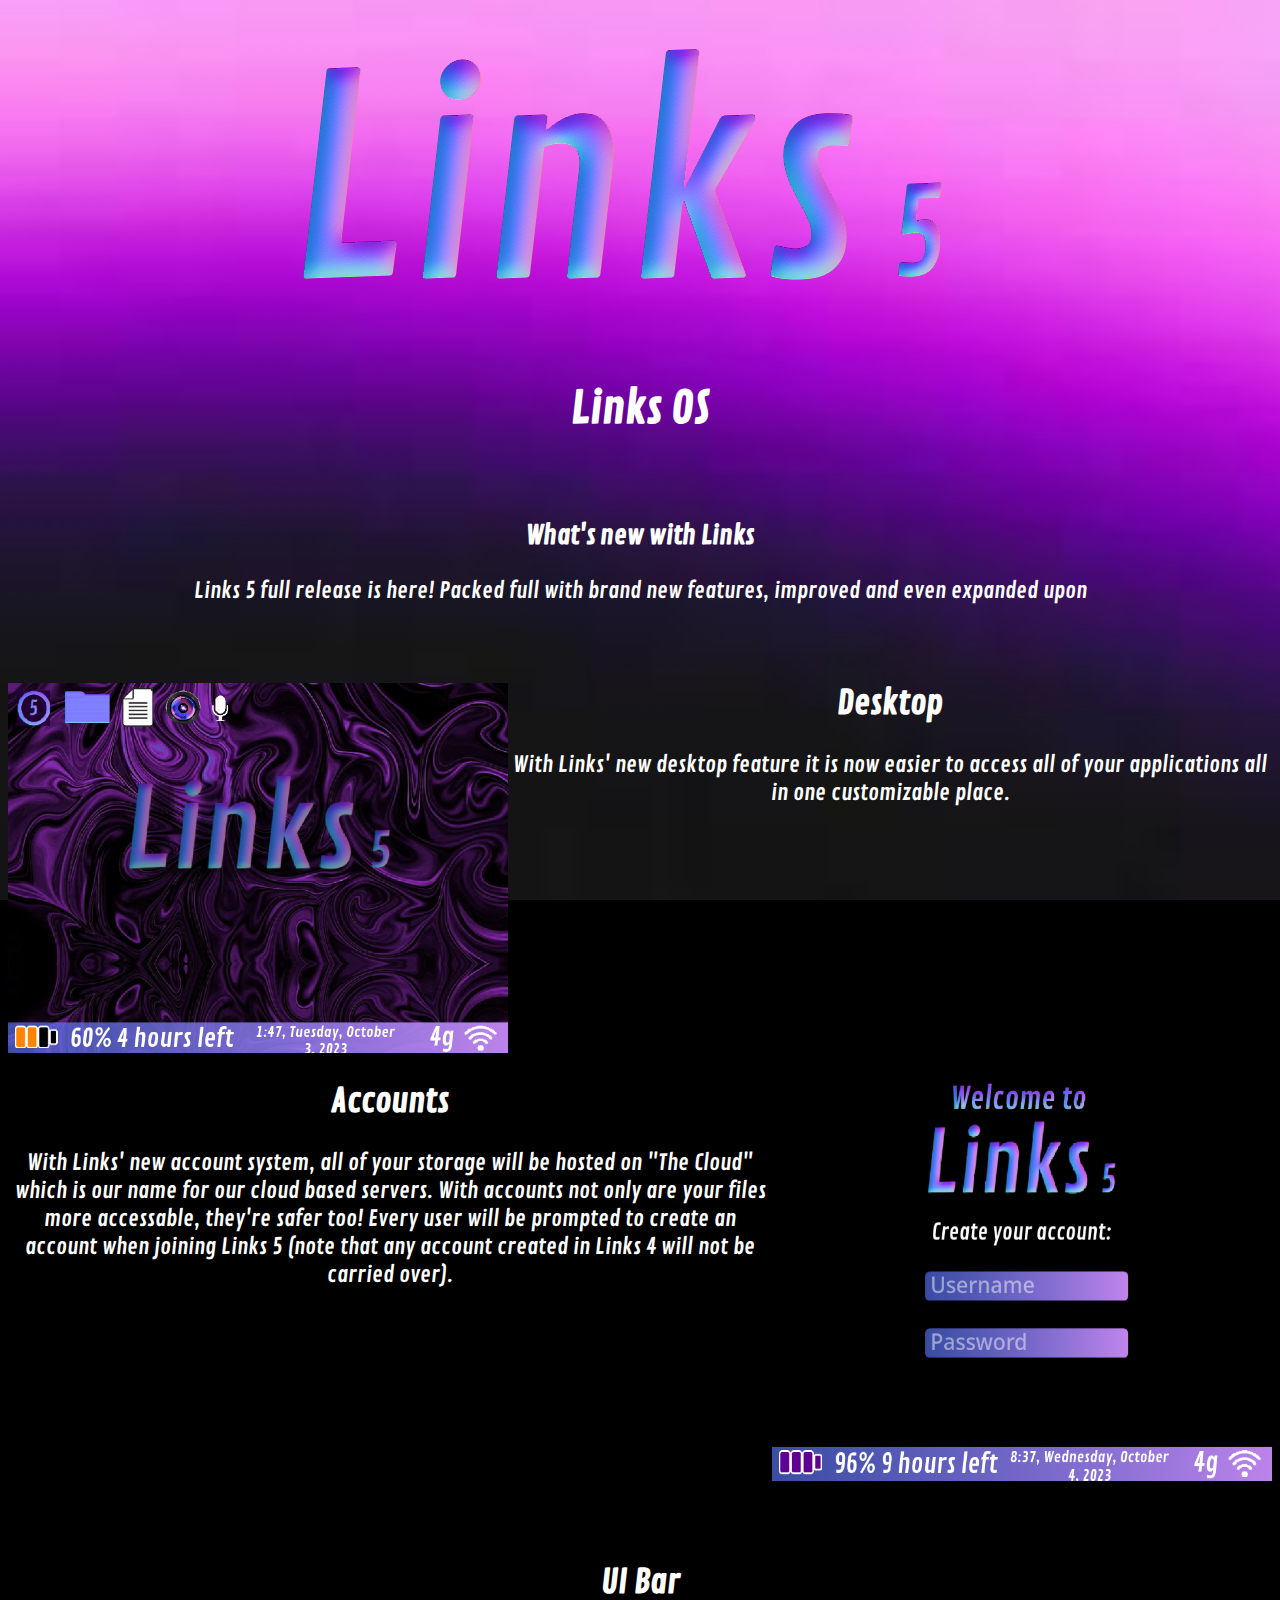
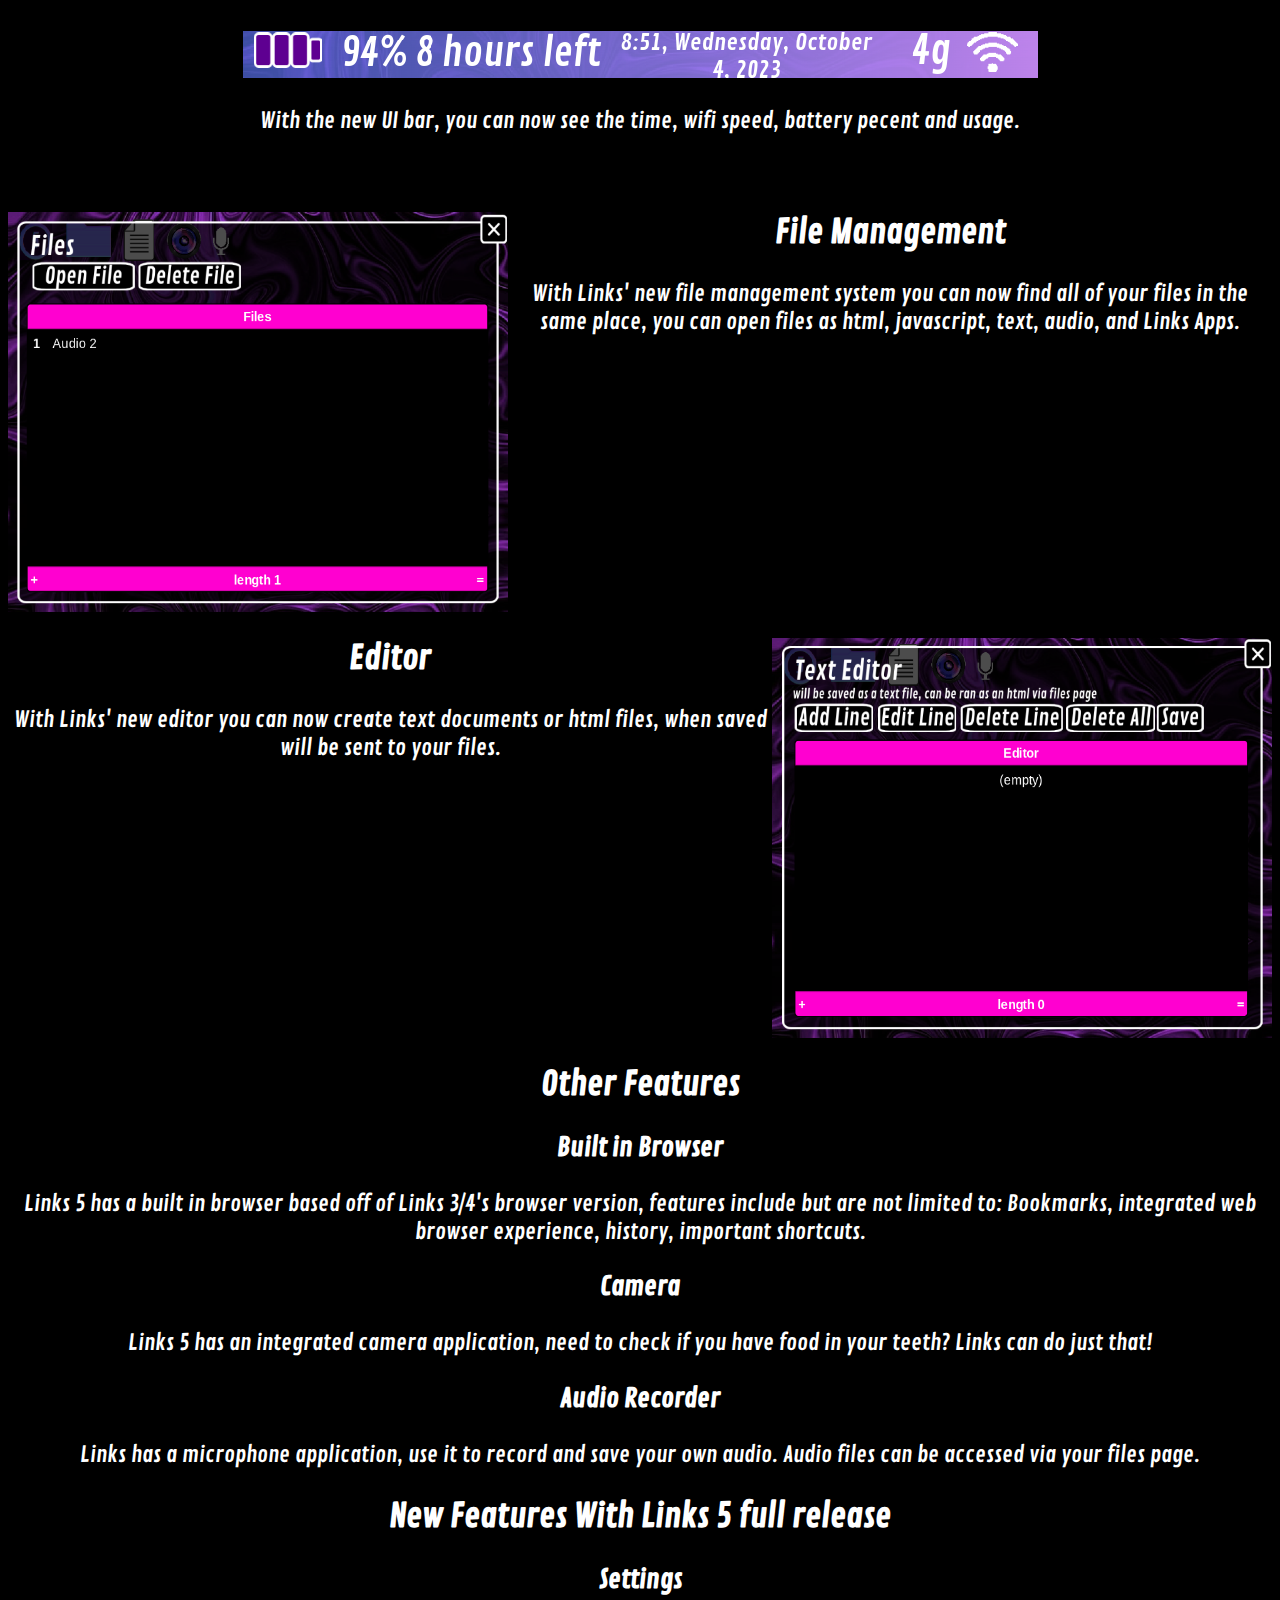
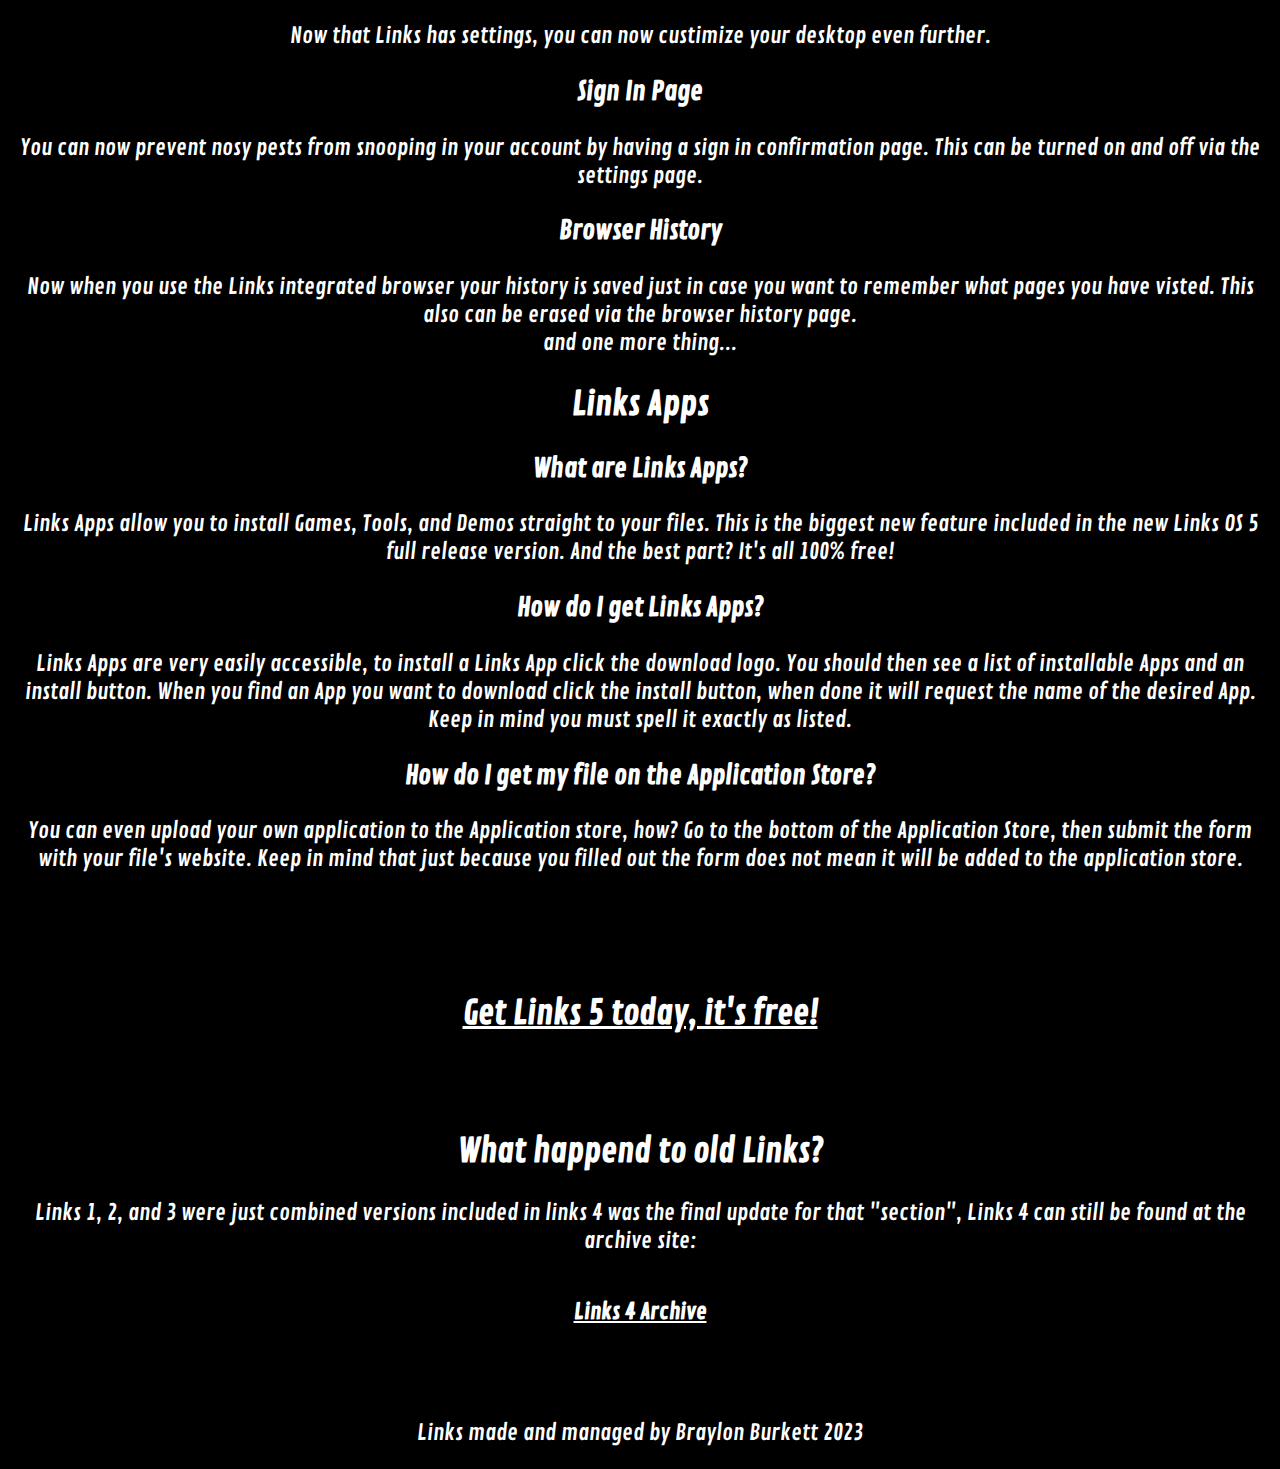
<file: index.html>
<!DOCTYPE html>
<html>
<head>
<link href='https://fonts.googleapis.com/css?family=Contrail One' rel='stylesheet'>
<style>

a:link, a:visited {
  background-color: #f44336;
  color: white;
  padding: 14px 25px;
  text-align: center;
  text-decoration: underline;
  display: inline-block;
}

a:hover, a:active {
  background-color: purple;
  text-decoration: underline;
}


  
a:link {
  color: white;
  background-color: transparent;
  text-decoration: underline;
}

a:visited {
  color: pink;
  background-color: transparent;
  text-decoration: underline;
}

a:hover {
  color: purple;
  background-color: transparent;
  text-decoration: underline;
}

a:active {
  color: white;
  background-color: transparent;
  text-decoration: underline;
}
  
body {
    font-family: 'Contrail One';font-size: 22px;
     background-image: url('image.jpeg');
  background-repeat: no-repeat;
  background-attachment: fixed;
  background-size: cover;
}
</style>
</head>
<body style ="background-color: black;">
  
  <center><img src="Links.png" alt="Links Banner";width:500px;height:200px;"></center>
<center><h1 style="color:white;">Links OS</h1></center>
  <br>
<center><h3 style="color:white;">What's new with Links</h3></center>
<center><p style="color:white;">Links 5 full release is here! Packed full with brand new features, improved and even expanded upon</p></center>
  <br>

  <center><h2 style="color:white;">
<img src="desktop.png" alt="Desktop" style="float:left;width:500px;height:370px;">
Desktop
</h2></center>
   <center><p style="color:white;">With Links' new desktop feature it is now easier to access all of your applications all in one customizable place.</p></center>
  <br>
  <br>
  <br>
  <br>
  <br>
  <br>
  <br>
  <br>
  <center><h2 style="color:white;">
<img src="signin.png" alt="Sign in Page" style="float:right;width:500px;height:400px;">
Accounts
</h2></center>
   <center><p style="color:white;">With Links' new account system, all of your storage will be hosted on "The Cloud" which is our name for our cloud based servers. With accounts not only are your files more accessable, they're safer too! Every user will be prompted to create an account when joining Links 5 (note that any account created in Links 4 will not be carried over).</p></center>
  <br>
  <br>
  <br>
  <br>
  <br>
  <br>
  <br>
  <br>
  <center><h2 style="color:white;">UI Bar</h2></center>
  <center><img src="uibar.png" alt="UI Bar";width:500px;height:50px;"></center>
  <center><p style="color:white;">With the new UI bar, you can now see the time, wifi speed, battery pecent and usage.</p></center>
  <br>
  <center><h2 style="color:white;">
<img src="files.png" alt="File System" style="float:left;width:500px;height:400px;">
File Management</h2></center>
   <center><p style="color:white;">With Links' new file management system you can now find all of your files in the same place, you can open files as html, javascript, text, audio, and Links Apps.</p></center>
  <br>
  <br>
  <br>
  <br>
  <br>
  <br>
  <br>
  <br>
  <br>
  
  <center><h2 style="color:white;">
<img src="editor.png" alt="Editor" style="float:right;width:500px;height:400px;">
Editor
</h2></center>
   <center><p style="color:white;">With Links' new editor you can now create text documents or html files, when saved will be sent to your files.</p></center>
  <br>
  <br>
  <br>
  <br>
  <br>
  <br>
  <br>
  <br>
  <br>
  <center><h2 style="color:white;">Other Features</h2></center>
  
  <center><h3 style="color:white;">Built in Browser</h3></center>
  <center><p style="color:white;">Links 5 has a built in browser based off of Links 3/4's browser version, features include but are not limited to: Bookmarks, integrated web browser experience, history, important shortcuts.</p></center>
  <center><h3 style="color:white;">Camera</h3></center>
  <center><p style="color:white;">Links 5 has an integrated camera application, need to check if you have food in your teeth? Links can do just that!</p></center>
  <center><h3 style="color:white;"></h3></center>
  <center><h3 style="color:white;">Audio Recorder</h3></center>
  <center><p style="color:white;">Links has a microphone application, use it to record and save your own audio. Audio files can be accessed via your files page.</p></center>
  
  <center><h2 style="color:white;">New Features With Links 5 full release</h2></center>
  <center><h3 style="color:white;">Settings</h3></center>
  <center><p style="color:white;">Now that Links has settings, you can now custimize your desktop even further.</p></center>
  <center><h3 style="color:white;">Sign In Page</h3></center>
  <center><p style="color:white;">You can now prevent nosy pests from snooping in your account by having a sign in confirmation page. This can be turned on and off via the settings page.</p></center>
  <center><h3 style="color:white;">Browser History</h3></center>
  <center><p style="color:white;">Now when you use the Links integrated browser your history is saved just in case you want to remember what pages you have visted. This also can be erased via the browser history page.<br>and one more thing...</p></center>
  <center><h2 style="color:white;">Links Apps</h2></center>
  <center><h3 style="color:white;">What are Links Apps?</h3></center>
  <center><p style="color:white;">Links Apps allow you to install Games, Tools, and Demos straight to your files. This is the biggest new feature included in the new Links OS 5 full release version. And the best part? It's all 100% free!</p></center>
  <center><h3 style="color:white;">How do I get Links Apps?</h3></center>
  <center><p style="color:white;">Links Apps are very easily accessible, to install a Links App click the download logo. You should then see a list of installable Apps and an install button. When you find an App you want to download click the install button, when done it will request the name of the desired App. Keep in mind you must spell it exactly as listed.</p></center>
  <center><h3 style="color:white;">How do I get my file on the Application Store?</h3></center>
  <center><p style="color:white;">You can even upload your own application to the Application store, how? Go to the bottom of the Application Store, then submit the form with your file's website. Keep in mind that just because you filled out the form does not mean it will be added to the application store.</p></center>
  
  <br>
  <br>


  
  <center><h2 style="color:white;"><a href="get.html">Get Links 5 today, it's free!</a></h2></center>
  <br>
  <center><h2 style="color:white;">What happend to old Links?</h2></center>
  <center><p style="color:white;">Links 1, 2, and 3 were just combined versions included in links 4 was the final update for that "section", Links 4 can still be found at the archive site:</p></center>
  <center><h4 style="color:white;"><a href="links6.github.io">Links 4 Archive</a></h4></center>
  <br>

  
  <center><p style="color:white;">Links made and managed by Braylon Burkett 2023</p></center>

</body>
</html>
</file>
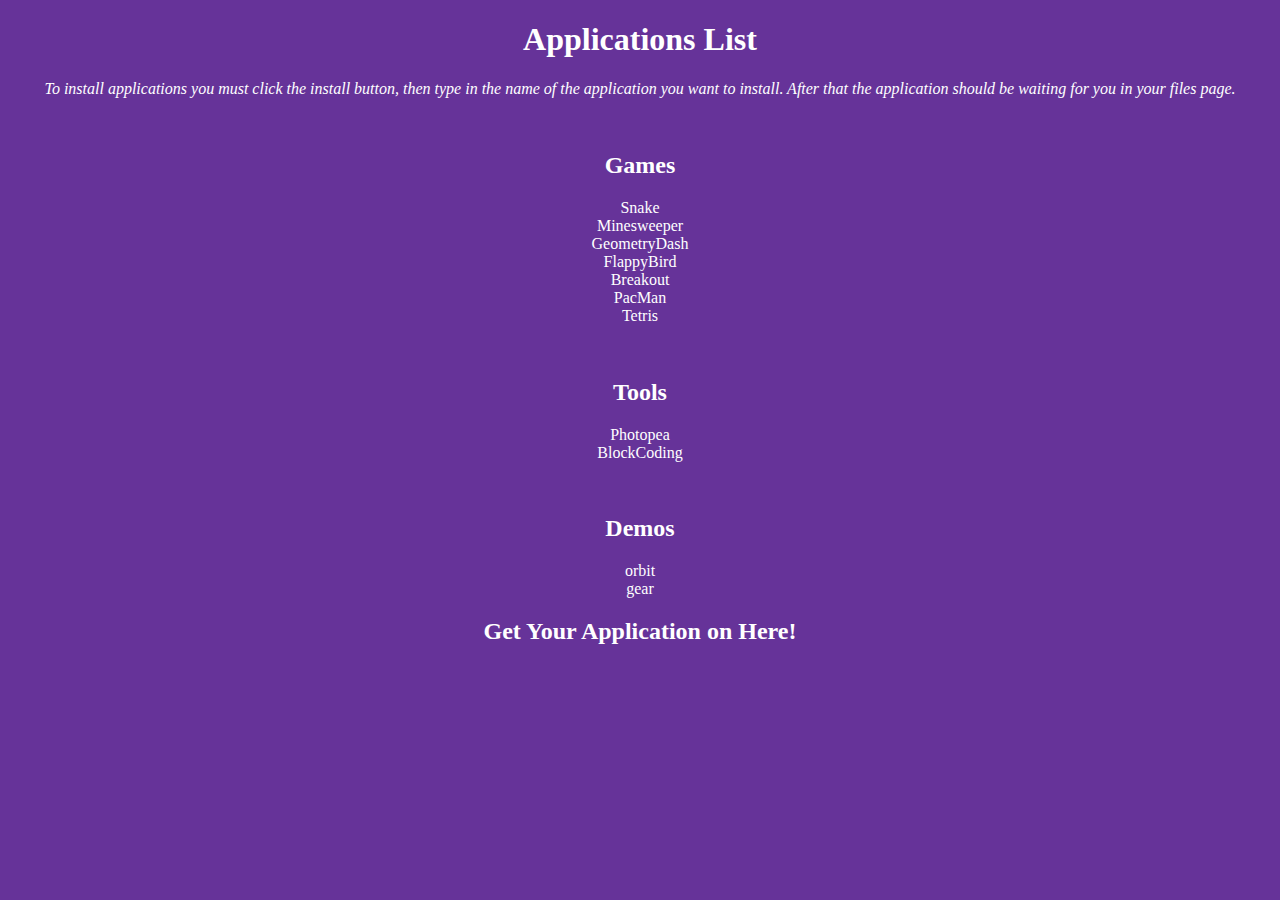
<file: applications.html>
<!DOCTYPE html>
<html>

<head>
  <meta charset="utf-8">
  <meta name="viewport" content="width=device-width">
  <title>Applications</title>
  <link href='https://fonts.googleapis.com/css?family=Contrail One' rel='stylesheet'>
</head>

<body style="background-color:rebeccapurple;">

  <center><h1 style="color: white">Applications List</h1></center>
  <center><p style="color: white"><i>To install applications you must click the install button, then type in the name of the application you want to install. After that the application should be waiting for you in your files page.</i></p></center>
  <br>
  <center><h2 style="color: white">Games</h2></center>
  <center><p style="color: white">Snake<br>Minesweeper<br>GeometryDash<br>FlappyBird<br>Breakout<br>PacMan<br>Tetris</p></center>
  <br>
  <center><h2 style="color: white">Tools</h2></center>
  <center><p style="color: white">Photopea<br>BlockCoding</p></center>
  <br>
  <center><h2 style="color: white">Demos</h2></center>
  <center><p style="color: white">orbit<br>gear</p></center>
  <center><h2 style="color: white">Get Your Application on Here!</h2></center>
  <div class="embedsocial-forms-iframe" data-ref="08f3162f9020a1beaa9b43ca45d8b581d0f3c287" data-widget="true" data-height="auto"></div><script>(function(d, s, id){var js; if (d.getElementById(id)) {return;} js = d.createElement(s); js.id = id; js.src = "https://embedsocial.com/cdn/ef.js"; d.getElementsByTagName("head")[0].appendChild(js);}(document, "script", "EmbedSocialFormsScript"));</script>

</body>

</html>
</file>
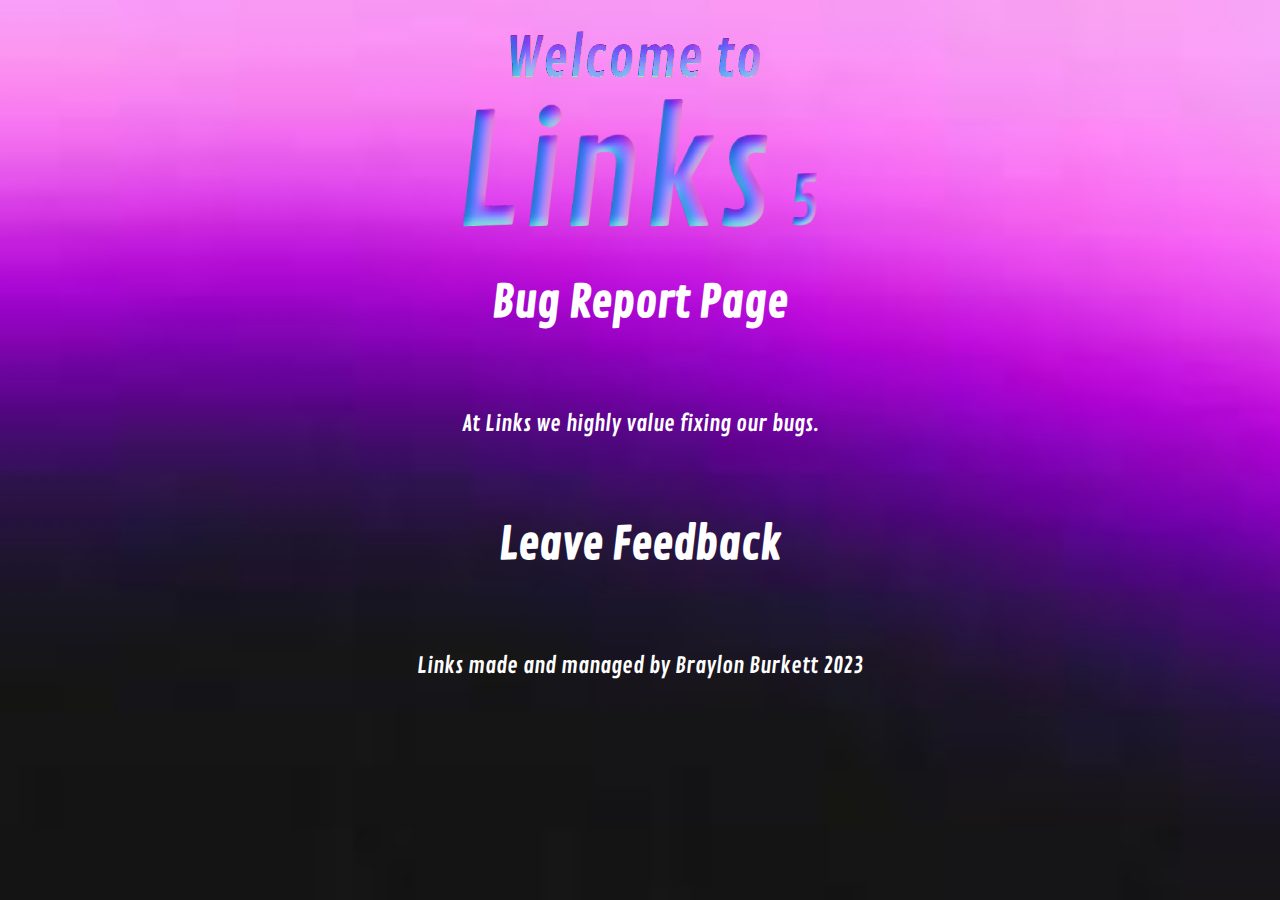
<file: bugs.html>
<!DOCTYPE html>
<html>
<head>
<link href='https://fonts.googleapis.com/css?family=Contrail One' rel='stylesheet'>
<style>

a:link, a:visited {
  background-color: #f44336;
  color: white;
  padding: 14px 25px;
  text-align: center;
  text-decoration: none;
  display: inline-block;
}

a:hover, a:active {
  background-color: purple;
}


  
a:link {
  color: white;
  background-color: transparent;
  text-decoration: none;
}

a:visited {
  color: pink;
  background-color: transparent;
  text-decoration: none;
}

a:hover {
  color: purple;
  background-color: transparent;
  text-decoration: wavy;
}

a:active {
  color: white;
  background-color: transparent;
  text-decoration: wavy;
}
  
body {
    font-family: 'Contrail One';font-size: 22px;
     background-image: url('image.jpeg');
  background-repeat: no-repeat;
  background-attachment: fixed;
  background-size: cover;
}
</style>
</head>
<body style ="background-color: black;">
  
  <center><img src="WelcometoLinks.png" alt="Links Banner";width:500px;height:200px;"></center>
<center><h1 style="color:white;">Bug Report Page</h1></center>
  <br>

  <center><p style="color:white;">At Links we highly value fixing our bugs.</p></center>

  
  <center><div class="embedsocial-forms-iframe" data-ref="02b0e91b8caa3bb550ba841b4b11e80d225092c6" data-widget="true" data-height="auto"></div><script>(function(d, s, id){var js; if (d.getElementById(id)) {return;} js = d.createElement(s); js.id = id; js.src = "https://embedsocial.com/cdn/ef.js"; d.getElementsByTagName("head")[0].appendChild(js);}(document, "script", "EmbedSocialFormsScript"));</script></center>
  <br>
  <center><h1 style="color:white;">Leave Feedback</h1></center>
  <center><div class="embedsocial-forms-iframe" data-ref="2d6ca5cd42ce67a79e3b19fd2298a435ca10185f" data-widget="true" data-height="auto"></div><script>(function(d, s, id){var js; if (d.getElementById(id)) {return;} js = d.createElement(s); js.id = id; js.src = "https://embedsocial.com/cdn/ef.js"; d.getElementsByTagName("head")[0].appendChild(js);}(document, "script", "EmbedSocialFormsScript"));</script></center>
  <br>
  <center><p style="color:white;">Links made and managed by Braylon Burkett 2023</p></center>

</body>
</html>
</file>
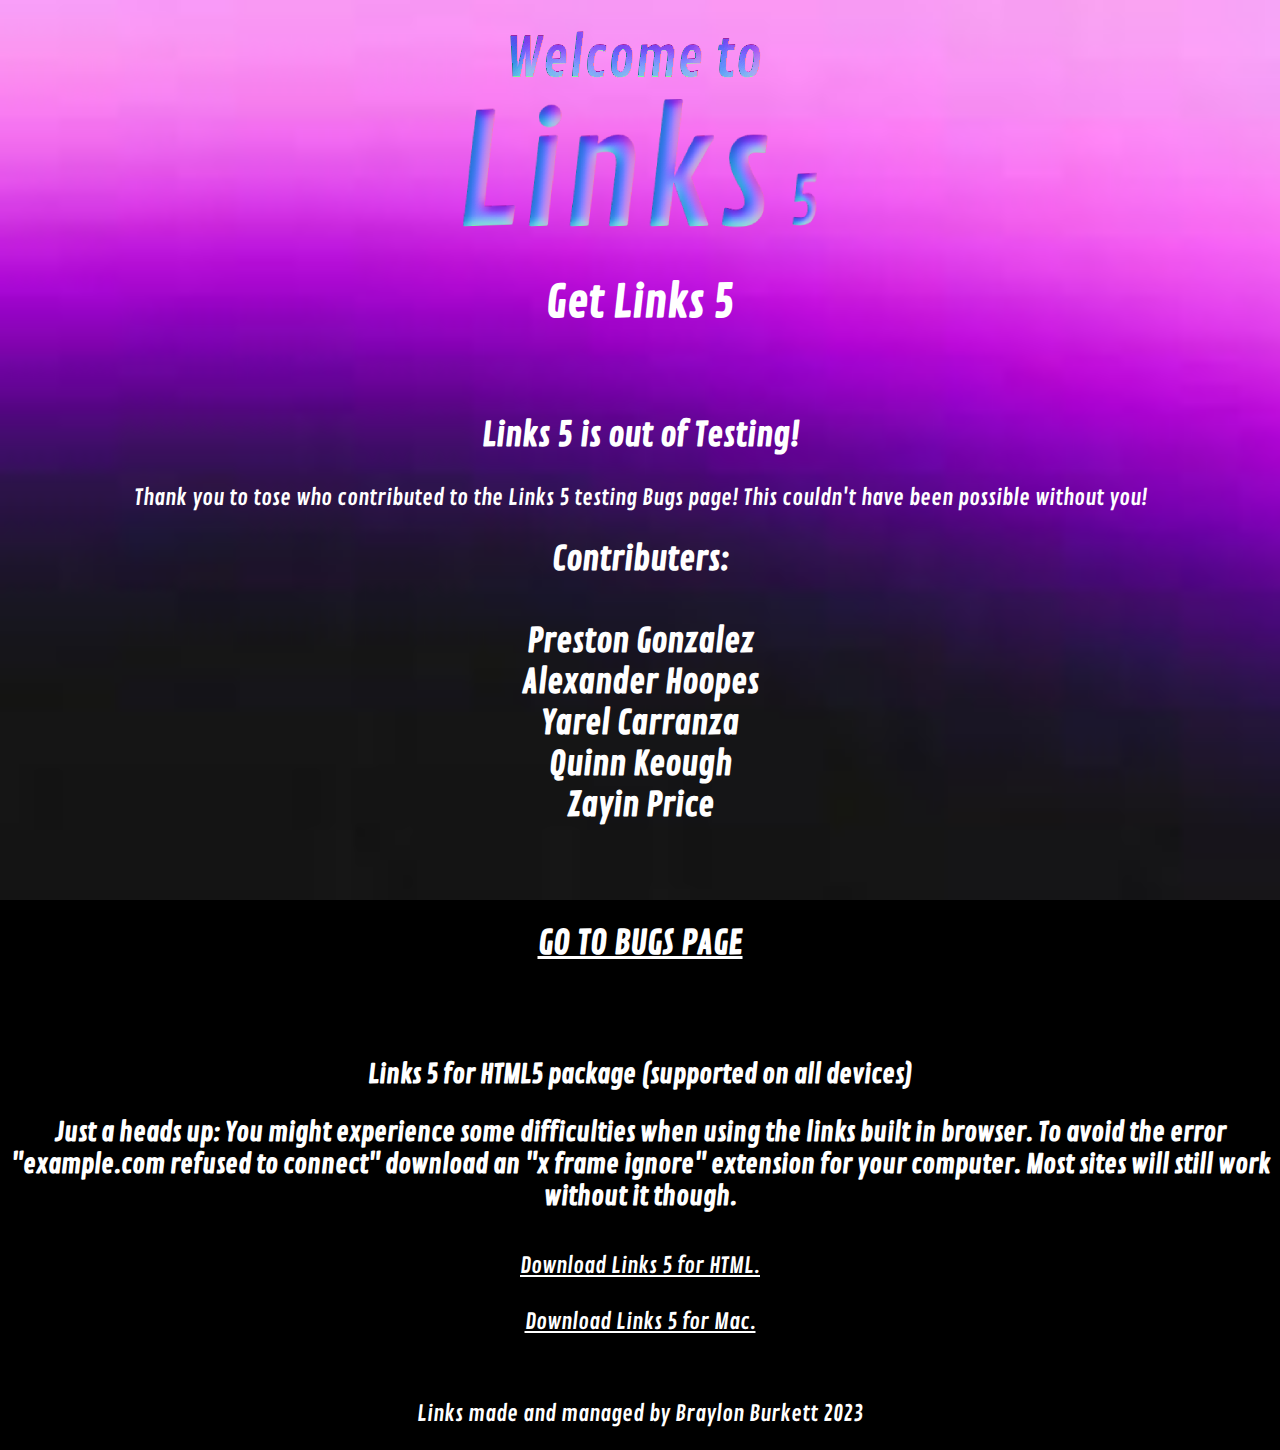
<file: get.html>
<!DOCTYPE html>
<html>
<head>
<link href='https://fonts.googleapis.com/css?family=Contrail One' rel='stylesheet'>
<style>

a:link, a:visited {
  background-color: #f44336;
  color: white;
  padding: 14px 25px;
  text-align: center;
  text-decoration: none;
  display: inline-block;
}

a:hover, a:active {
  background-color: purple;
}


  
a:link {
  color: white;
  background-color: transparent;
  text-decoration: underline;
}

a:visited {
  color: pink;
  background-color: transparent;
  text-decoration: underline;
}

a:hover {
  color: purple;
  background-color: transparent;
  text-decoration: underline;
}

a:active {
  color: white;
  background-color: transparent;
  text-decoration: underline;
}
  
body {
    font-family: 'Contrail One';font-size: 22px;
     background-image: url('image.jpeg');
  background-repeat: no-repeat;
  background-attachment: fixed;
  background-size: cover;
}
</style>
</head>
<body style ="background-color: black;">
  
  <center><img src="WelcometoLinks.png" alt="Links Banner";width:500px;height:200px;"></center>
<center><h1 style="color:white;">Get Links 5</h1></center>
  <br>
  <center><h2 style="color:white;">Links 5 is out of Testing!</h2></center>
  <center><p style="color:white;">Thank you to tose who contributed to the Links 5 testing Bugs page! This couldn't have been possible without you!</p></center>
  <center><h2 style="color:white;">Contributers:<br><br>Preston Gonzalez<br>Alexander Hoopes<br>Yarel Carranza<br>Quinn Keough<br>Zayin Price</h2></center>
  <br>
  <center><a href="bugs.html"><h2 style="color:white;">GO TO BUGS PAGE</h2></a></center>
  <br>
  <center><h3 style="color:white;">Links 5 for HTML5 package (supported on all devices)</h3></center>
  <center><h3 style="color:white;">Just a heads up: You might experience some difficulties when using the links built in browser. To avoid the error "example.com refused to connect" download an "x frame ignore" extension for your computer. Most sites will still work without it though. </h3></center>
  <center><a href="LinksOS5.html" download="LinksOS5">Download Links 5 for HTML.</a></center>
  <center><a href="LinksOS5Mac.zip" download="LinksOS5">Download Links 5 for Mac.</a></center>
  <br>
  <center><p style="color:white;">Links made and managed by Braylon Burkett 2023</p></center>

</body>
</html>
</file>
